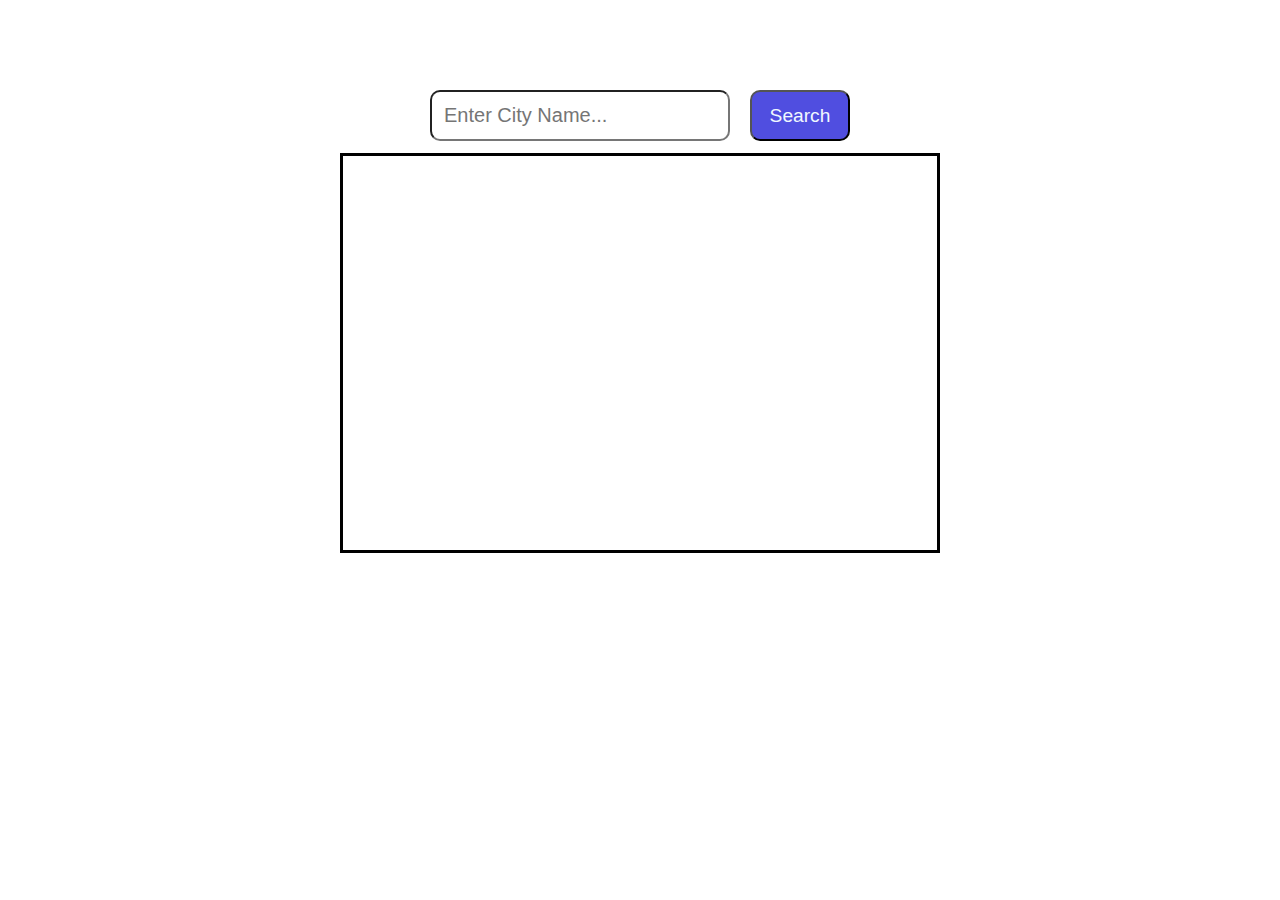
<file: weather_app/index.html>
<!DOCTYPE html>
<html lang="en">
<head>
    <meta charset="UTF-8">
    <meta name="viewport" content="width=device-width, initial-scale=1.0">
    <title>WeatherApp</title>
    <link rel="stylesheet" href="style.css">
</head>
<body>
    <div class="container">
        <div class="input">
            <input type="text" placeholder="Enter City Name..." />
            <button id="btn">Search</button>
        </div>
        <div class="weather-box">
            <div class="icon"></div>
            <div class="weather"></div>
            <div class="temperature"></div>
            <div class="desciption"></div>
        </div>
    
    </div>
    <script src="weather.js"></script>
</body>
</html>
</file>
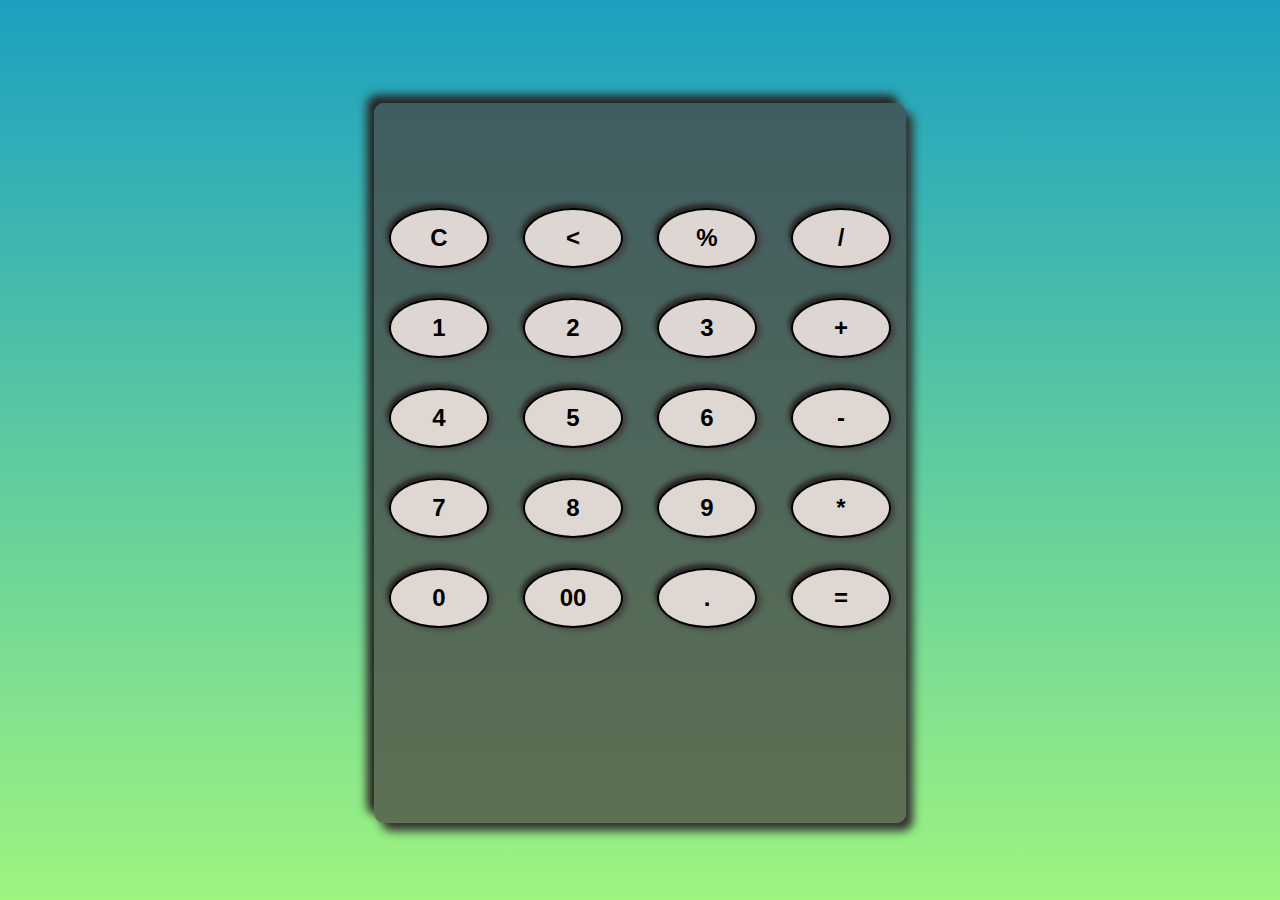
<file: mini-javascript-project/calculator/index.html>
<!DOCTYPE html>
<html lang="en">
<head>
    <meta charset="UTF-8">
    <meta name="viewport" content="width=device-width, initial-scale=1.0">
    <title>calculator</title>
   <link rel="stylesheet" href="style.css">
</head>
<body>
    <!-- <img src="https://encrypted-tbn0.gstatic.com/images?q=tbn:ANd9GcQU_w97P8_V6VnwzEdBL_dNEpxyFjpIcUgbCg&s" alt="background"> -->
    <div class="container">
        <div class="cals">
       <h1 id="input"></h1>
        
            <div>
                <button>C</button>
                <button><</button>
                <button>%</button>
                <button>/</button>
            </div>
            <div>
                <button>1</button>
                <button>2</button>
                <button>3</button>
                <button>+</button>
            </div>
            <div>
                <button>4</button>
                <button>5</button>
                <button>6</button>
                <button>-</button>
            </div>
            <div>
                <button>7</button>
                <button>8</button>
                <button>9</button>
                <button>*</button>
            </div>
            <div>
                <button>0</button>
                <button>00</button>
                <button>.</button>
                <button>=</button>
            </div>
        </div> 
    </div>

    <script src="cals.js"></script>
</body>
</html>
</file>
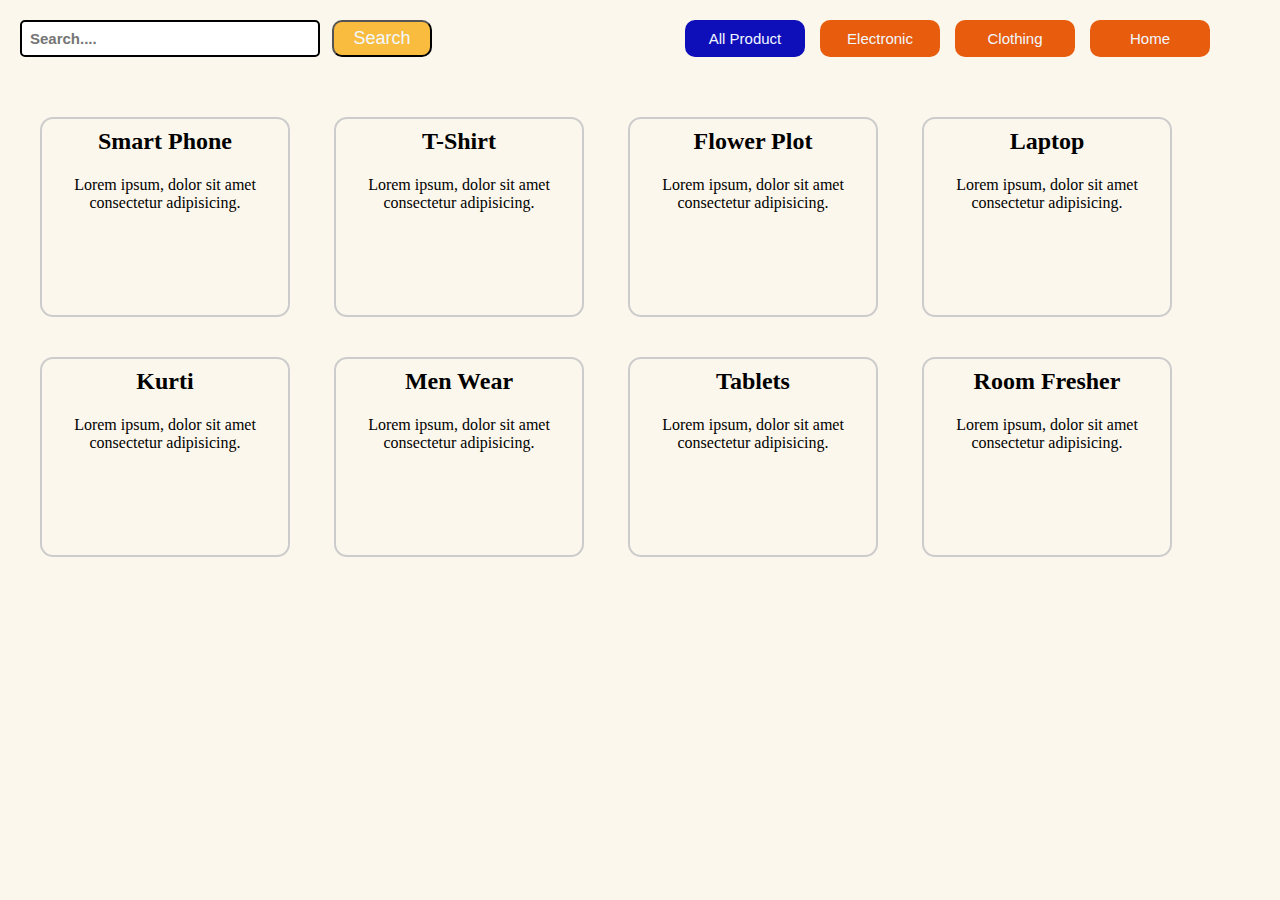
<file: mini-javascript-project/filterproduct/index.html>
<!DOCTYPE html>
<html lang="en">
<head>
    <meta charset="UTF-8">
    <meta name="viewport" content="width=device-width, initial-scale=1.0">
    <title>filter product</title>
    <link rel="stylesheet" href="style.css">
</head>
<body>
    <div class="filter-container">
        <div class="search-container">
            <input type="text" name="serach" id="search-input" placeholder="Search....">
            <button id="search-btn">Search</button>
        </div>
        <div class="category-contanier">
            <div class="category-btn" data-category="all">All Product</div>
            <div class="category-btn" data-category="electronics">Electronic</div>
            <div class="category-btn"data-category ="clothing">Clothing</div>
            <div class="category-btn" data-category = "home">Home</div>
        </div>
    </div>
        <div id="product-list">
            <div class="product-item" data-category = "electronics">
                <h3>Smart Phone</h3>
                <p>
                    Lorem ipsum, dolor sit amet consectetur adipisicing.
                </p>
            </div>
            <div class="product-item" data-category = "clothing">
                <h3>T-Shirt</h3>
                <p>
                    Lorem ipsum, dolor sit amet consectetur adipisicing.
                </p>
            </div>
            <div class="product-item" data-category = "home">
                <h3>Flower Plot</h3>
                <p>
                    Lorem ipsum, dolor sit amet consectetur adipisicing.
                </p>
            </div>
            <div class="product-item" data-category ="electronics">
                <h3>Laptop</h3>
                <p>
                    Lorem ipsum, dolor sit amet consectetur adipisicing.
                </p>
            </div>
            <div class="product-item" data-category = "clothing">
                <h3>Kurti</h3>
                <p>
                    Lorem ipsum, dolor sit amet consectetur adipisicing.
                </p>
            </div>
            <div class="product-item" data-category = "clothing">
                <h3>Men Wear</h3>
                <p>
                    Lorem ipsum, dolor sit amet consectetur adipisicing.
                </p>
            </div>
            <div class="product-item" data-category ="electronics">
                <h3>Tablets</h3>
                <p>
                    Lorem ipsum, dolor sit amet consectetur adipisicing.
                </p>
            </div>
            <div class="product-item" data-category = "home">
                <h3>Room Fresher</h3>
                <p>
                    Lorem ipsum, dolor sit amet consectetur adipisicing.
                </p>
            </div>
            
            
        </div>

 <script src="filter.js"></script>
    
</body>
</html>
</file>
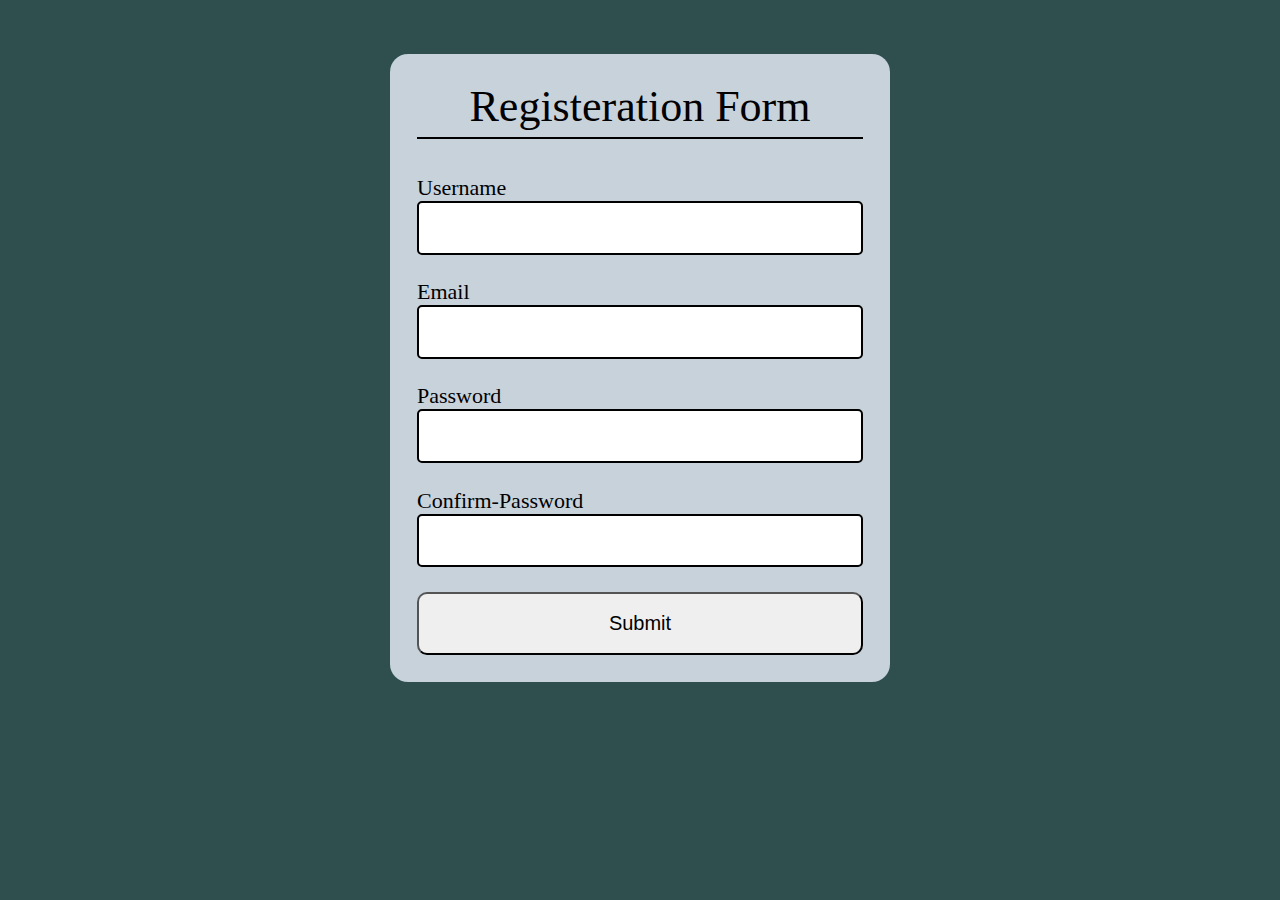
<file: mini-javascript-project/formvalidator/FormValidator.html>
<!DOCTYPE html>
<html lang="en">
<head>
    <meta charset="UTF-8">
    <meta name="viewport" content="width=device-width, initial-scale=1.0">
    <title>FormValidator</title>
    <link rel="stylesheet" href="formvalidator.css">
</head>
<body>
    <div class="contanier">
        <form action="" class="form" id="form_1">
            <h1>Registeration Form</h1>
            <div class="form-control">
                <label for="username">Username
                </label>
                <input type="text" name="" id="username"/>
                <span class="error"></span>
            </div>
            <div class="form-control">
                <label for="email">Email
                </label>
                <input type="text" name="" id="email"/>
                <span class="error"></span>
            </div>
            <div class="form-control">
                <label for="Password">Password
                </label>
                <input type="password" name="" id="password"/>
                <span class="error"></span>
            </div>
            <div class="form-control">
                <label for="conform-password">Confirm-Password
                </label>
                <input type="text" name="" id="confirm-password"/>
                <span class="error"></span>
            </div>
            <input type="submit" value="Submit" id="btn"/>
        </form>
    </div>
<script src="validator.js"></script>
</body>
</html>
</file>
<file: weather_app/style.css>
*{
    padding: 0;
    margin: 0;
    box-sizing: border-box;
}

.container{
   text-align: center;
   margin:0 auto;
   width: 100%;
    max-width: 600px;
}

.input{
    display:flex;
    justify-content: center;
    margin-top: 15%;
    margin-bottom: 2%;

}

.input input{
    padding: 2%;
    width: 300px;
    font-size: 20px;
    margin-right: 20px ;
    border-radius: 10px;
    font-family: 'Lucida Sans', 'Lucida Sans Regular', 'Lucida Grande', 'Lucida Sans Unicode', Geneva, Verdana, sans-serif;
}

.input button{
    width: 100px;
    font-size: larger;
    background-color: rgba(76, 74, 223, 0.982);
    border-radius: 10px;
    color: aliceblue;
}

.weather-box{
    height: 400px;
    width: 600px;
    border: 3px solid black;
}

.icon{
    font-size: 80px;
    margin-bottom: 20px;
}
</file>
<file: mini-javascript-project/calculator/style.css>
*{
    margin: 0%;
    padding: 0%;
    box-sizing: border-box;
}
body{
    height: 100vh;
    width: 100%;
    position: relative;
    background:linear-gradient(rgb(28, 160, 193),rgba(72, 235, 12, 0.525)) ;
   
}
img{
    height: 100%;
    width: 100%;
    position: fixed;
    z-index: -1;
}

.container{
    height: 100%;
    width: 100%;
    display: flex;
    flex-direction: column;
    align-items: center;
    justify-content: center;
}

.cals{
    height: 80%;
    background-color: rgba(72, 64, 64, 0.721);
    margin-top: 2%;
    border-radius: 10px;
    box-shadow: 7px 8px 10px rgb(51, 49, 49), -7px -8px 10px rgb(41, 35, 35);

}
 #input{
    background-color: transparent;
 height: 80px;
 font-size: 50px; 
 width: 100%;
 text-align: right;
 margin-bottom: 2%;
 padding:10px;
 color: aliceblue;
 font-family:'Segoe UI', Tahoma, Geneva, Verdana, sans-serif;

}
button{
 margin: 15px;
 width: 100px;
 height: 60px;
 font-size: 24px;
 font-family:'Segoe UI', Tahoma, Geneva, Verdana, sans-serif;
 font-weight: 600;
 background-color: transparent; 
 background-color: rgba(239, 228, 225, 0.896);
 border: 2px solid black;
 border-radius: 50%;
 box-shadow: 4px 2px 5px rgb(69, 66, 66), -2px -4px 5px rgb(41, 35, 35);
}
</file>
<file: mini-javascript-project/filterproduct/style.css>
*{
    margin: 0%;
    padding: 0%;
    box-sizing: border-box;
}
body{
    width: 100%;
    height: 100%;
    background-color: #f4deb33f;
}
.filter-container{
    display: flex;
    margin: 20px;
    justify-content: space-between;
}
.search-container{
    display: flex;

}
.search-container input{
    padding: 8px;
    width: 300px;
    margin-right: 12px;
    border: 2px solid black;
    font-size: 15px;
    font-weight:700;
    border-radius: 5px;
}
.search-container button{
    padding: 5px;
    width: 100px;
    font-size: 18px;
   
    background-color: #FABC3F;
    border-radius: 10px;
    color: aliceblue;
    font-family:sans-serif;
}

.category-contanier{
    display: flex;
    /* padding: 15px; */
    margin-right: 35px;
}

.category-btn{
    width: 120px;
    margin-right: 15px;
    padding:    10px;
    font-size: 15px;
    /* backgroun    d-color: rgba(36, 34, 104, 0.842); */
    background-color: #E85C0D;
    border-radius: 10px;
    color: aliceblue;
    font-family:sans-serif;
    text-align: center;
}
.category-btn.active{
    background-color: rgb(15, 15, 185);
}


#product-list{
    /* display: flex; */
    padding: 20px;
}
.product-item{
    border: 2px solid #ccc;
    text-align: center;
    /* padding: 10px; */
    display: inline-block;
    margin: 20px;
    border-radius: 13px;
    width: 250px;
    height: 200px;
}

.product-item h3{
font-size: 24px;
margin-bottom: 12px;
padding: 9px;
    
}
</file>
<file: mini-javascript-project/formvalidator/formvalidator.css>
*{
    padding: 0;
    margin: 0;
    box-sizing: border-box;
}
body{
    background-color: darkslategray;
}
#form_1{
    width: 500px;
    margin: 6vh auto 0 auto;
    background-color: rgb(200, 210, 219);
    padding: 3vh;
    border-radius: 2vh;
    font-size: 18px;
}
h1{
    font-size: 44px;
    font-family: Georgia, 'Times New Roman', Times, serif;
    font-weight: 400;
    text-align: center;
    border-bottom: 2px solid black;
    padding-bottom: 5px;
    margin-bottom: 4vh;
}
.form-control{
    display: flex;
    flex-direction: column;
}
.form-control input{
    width: 100%;
    padding: 1.6vh;
    margin-bottom: 1%;
    border: 2px solid black;
    border-radius: 5px;
    font-size: 18px;
}
.form-control label{
    font-size: 22px;
    font-family: Georgia, 'Times New Roman', Times, serif;
    font-weight: 300;
}
#btn{
    width: 100%;
    /* margin-top: 3.2%; */
    padding: 2vh;
    font-size: 20px;
    border-radius: 10px;
}
.form-control .error{
    font-size: 16px;
    color: rgba(240, 13, 13, 0.963);
    font-family: Arial, Helvetica, sans-serif;
    font-weight: 600;
    margin: 10px;
}
.form-control.success input{
    border-color: rgb(7, 243, 7) ;
  
}
.form-control.erro input{
    border-color: red;
    
}
</file>
